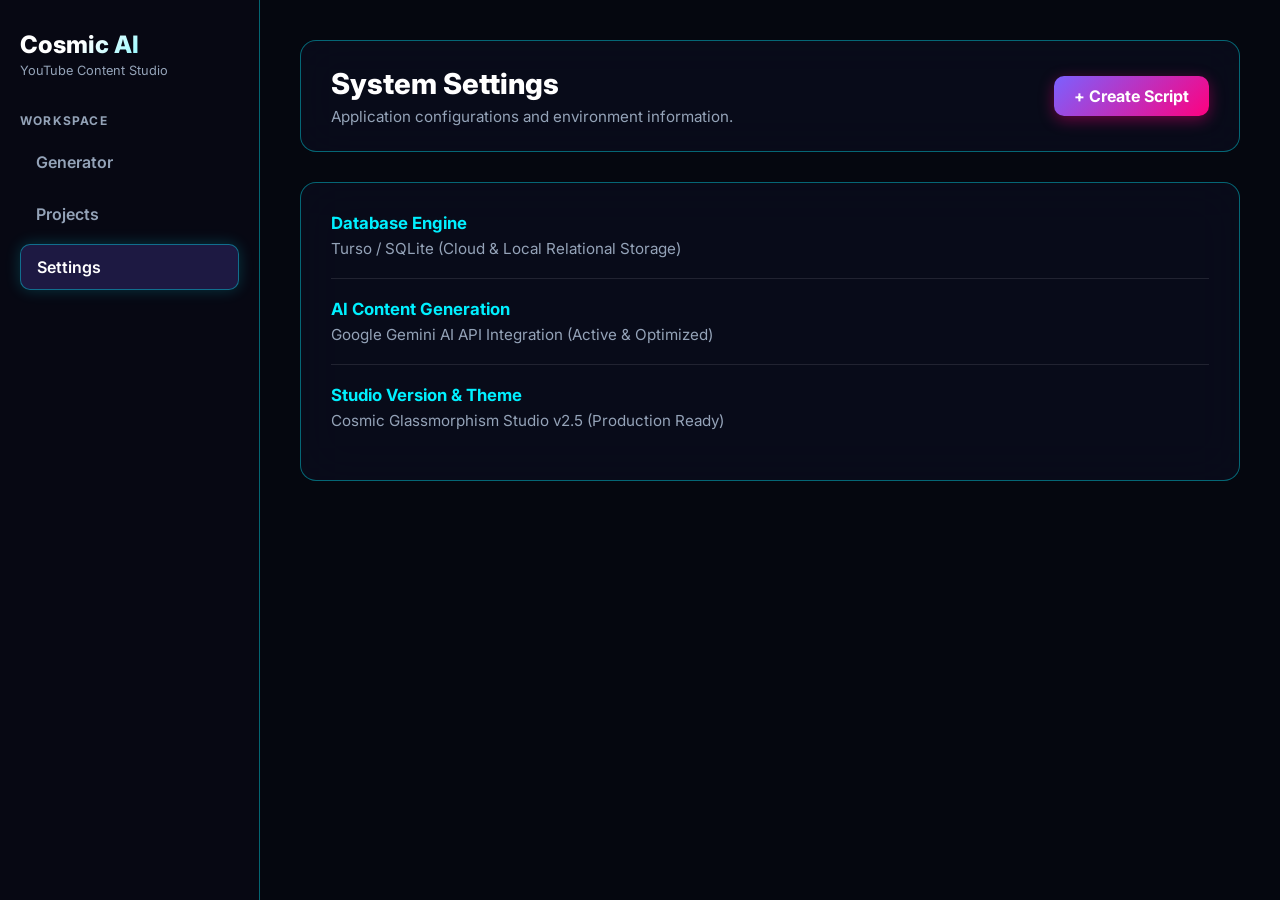
<file: templates/settings.html>
<!DOCTYPE html>
<html lang="id">
<head>
    <meta charset="UTF-8">
    <meta name="viewport" content="width=device-width, initial-scale=1.0">
    <title>Cosmic AI - Settings</title>
    <link rel="preconnect" href="https://fonts.googleapis.com">
    <link rel="preconnect" href="https://fonts.gstatic.com" crossorigin>
    <link href="https://fonts.googleapis.com/css2?family=Inter:wght@400;500;600;700;800&display=swap" rel="stylesheet">

    <style>
        :root {
            --bg-main: #05070f;
            --sidebar-bg: rgba(8, 10, 21, 0.88);
            --card-bg: rgba(10, 12, 28, 0.85);
            --border-cosmic: rgba(0, 240, 255, 0.4);
            --primary-glow: #7b61ff;
            --cyan-glow: #00f0ff;
            --pink-glow: #ff007f;
            --text-main: #f0f3ff;
            --text-muted: #94a3b8;
            --radius-cosmic: 16px;
        }

        * { box-sizing: border-box; margin: 0; padding: 0; }

        body {
            background-color: var(--bg-main);
            background-image: 
                linear-gradient(rgba(5, 7, 15, 0.4), rgba(5, 7, 15, 0.5)),
                url('https://i.postimg.cc/Hx5hQ7VG/cosmic-bg-jpg.jpg');
            background-size: cover;
            background-position: center;
            background-attachment: fixed;
            color: var(--text-main);
            font-family: 'Inter', sans-serif;
            min-height: 100vh;
        }

        .page { display: flex; min-height: 100vh; }

        .sidebar {
            width: 260px;
            background: var(--sidebar-bg);
            backdrop-filter: blur(20px);
            border-right: 1px solid var(--border-cosmic);
            padding: 30px 20px;
            display: flex;
            flex-direction: column;
            position: sticky;
            top: 0;
            height: 100vh;
        }

        .logo {
            font-size: 1.5rem;
            font-weight: 800;
            background: linear-gradient(135deg, #ffffff 30%, var(--cyan-glow) 100%);
            -webkit-background-clip: text;
            -webkit-text-fill-color: transparent;
            margin-bottom: 4px;
        }

        .logo-subtitle { font-size: 0.8rem; color: var(--text-muted); margin-bottom: 35px; }
        .nav-title { font-size: 0.75rem; text-transform: uppercase; color: var(--text-muted); letter-spacing: 1.2px; margin-bottom: 12px; font-weight: 700; }

        .nav-item {
            display: block;
            color: var(--text-muted);
            text-decoration: none;
            padding: 12px 16px;
            border-radius: 10px;
            margin-bottom: 8px;
            font-weight: 600;
            transition: all 0.3s ease;
        }

        .nav-item:hover, .nav-item.active {
            background: rgba(123, 97, 255, 0.2);
            color: #ffffff;
            border: 1px solid var(--border-cosmic);
            box-shadow: 0 0 15px rgba(0, 240, 255, 0.2);
        }

        .main { flex: 1; padding: 40px; overflow-y: auto; }

        .topbar {
            display: flex;
            justify-content: space-between;
            align-items: center;
            background: var(--card-bg);
            backdrop-filter: blur(20px);
            border: 1px solid var(--border-cosmic);
            padding: 25px 30px;
            border-radius: var(--radius-cosmic);
            margin-bottom: 30px;
        }

        .page-title { font-size: 1.8rem; font-weight: 800; color: #ffffff; margin-bottom: 6px; }
        .page-description { color: var(--text-muted); font-size: 0.95rem; }

        .content-panel {
            background: var(--card-bg);
            backdrop-filter: blur(25px);
            border: 1px solid var(--border-cosmic);
            border-radius: var(--radius-cosmic);
            padding: 30px;
        }

        .setting-group { margin-bottom: 20px; }
        .setting-group label { display: block; color: var(--cyan-glow); font-weight: 700; margin-bottom: 6px; font-size: 1.05rem; }
        .setting-group p { color: var(--text-muted); font-size: 0.95rem; }

        .new-video-button {
            background: linear-gradient(135deg, var(--primary-glow), var(--pink-glow));
            color: #ffffff;
            border: none;
            padding: 10px 20px;
            border-radius: 10px;
            font-weight: 700;
            text-decoration: none;
            cursor: pointer;
            box-shadow: 0 4px 15px rgba(255, 0, 127, 0.4);
            display: inline-block;
        }
        .new-video-button:hover { box-shadow: 0 0 25px var(--cyan-glow); }
    </style>
</head>
<body>

<div class="page">
    <aside class="sidebar">
        <div class="logo">Cosmic AI</div>
        <div class="logo-subtitle">YouTube Content Studio</div>
        <div class="nav-title">Workspace</div>
        <a href="/" class="nav-item">Generator</a>
        <a href="/projects" class="nav-item">Projects</a>
        <a href="/settings" class="nav-item active">Settings</a>
    </aside>

    <main class="main">
        <div class="topbar">
            <div>
                <h1 class="page-title">System Settings</h1>
                <p class="page-description">Application configurations and environment information.</p>
            </div>
            <!-- Tombol diperbarui menjadi + Create Script -->
            <a href="/#generator-form" class="new-video-button">+ Create Script</a>
        </div>

        <div class="content-panel">
            <div class="setting-group">
                <label>Database Engine</label>
                <p>Turso / SQLite (Cloud & Local Relational Storage)</p>
            </div>
            
            <hr style="border: 0; border-top: 1px solid rgba(255, 255, 255, 0.1); margin: 20px 0;">

            <div class="setting-group">
                <label>AI Content Generation</label>
                <p>Google Gemini AI API Integration (Active & Optimized)</p>
            </div>

            <hr style="border: 0; border-top: 1px solid rgba(255, 255, 255, 0.1); margin: 20px 0;">

            <div class="setting-group">
                <label>Studio Version & Theme</label>
                <p>Cosmic Glassmorphism Studio v2.5 (Production Ready)</p>
            </div>
        </div>
    </main>
</div>

</body>
</html>
</file>
